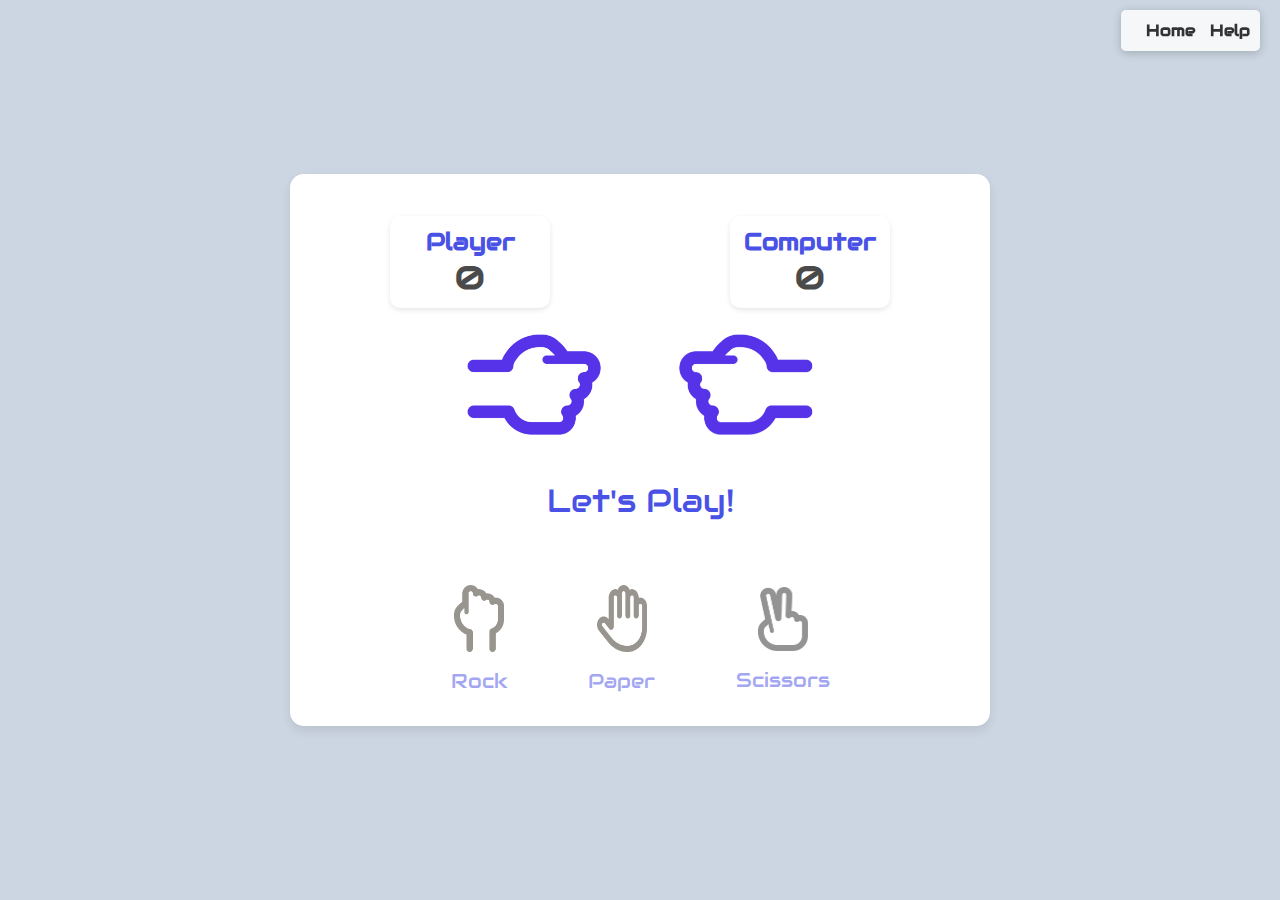
<file: index.html>
<!DOCTYPE html>
<html lang="en">
<head>
  <meta charset="UTF-8" />
  <meta http-equiv="X-UA-Compatible" content="IE=edge" />
  <meta name="viewport" content="width=device-width, initial-scale=1.0" />
  <title>Rock Paper Scissors</title>
  <link rel="stylesheet" href="style.css" />
</head>
<body>
    <div class="navbar">
        <ul>
            <li><a href="index.html">Home</a></li>
            <li><a href="help.html">Help</a></li>
      
        </ul>
    </div>
  <section class="container" id="gameArea">
    <!-- Result display section -->
    <div class="score">
        <div class="playerScore">
            <h2>Player</h2>
            <p class="p-count count">0</p>
        </div>       
        <div class="computerScore">
            <h2>Computer</h2>
            <p class="c-count count">0</p>
        </div>
    </div>

    <div class="result_field">
        <!-- Container for user and BOT result images -->
        <div class="result_images">
            <span class="user_result">
                <img src="images/rockn.png" alt="User's choice image" />
            </span>
            <span class="bot_result">
                <img src="images/rockn.png" alt="BOT's choice image" />
            </span>
        </div>
        <!-- Display the game result message -->
        <div class="result">Let's Play!</div>
        
    </div>
  
    <!-- Options for user to choose from -->
    <div class="option_images">
        <span class="option_image">
            <img src="images/rocknew.png" alt="Rock image" />
            <p>Rock</p>
        </span>
        <span class="option_image">
            <img src="images/papernew.png" alt="Paper image" />
            <p>Paper</p>
        </span>
        <span class="option_image">
            <img src="images/scissorsnew.png" alt="Scissors image" />
            <p>Scissors</p>
        </span>
    </div>
    <button class="reset-button" style="display: none;">Reset Game</button>
    <audio id="cheerAudio" src="cheer1.mp3"></audio>
    <audio id="loseAudio" src="lose1.mp3"></audio>
 </section>
  <script src="script.js" defer></script>
</body>
</html>
</file>
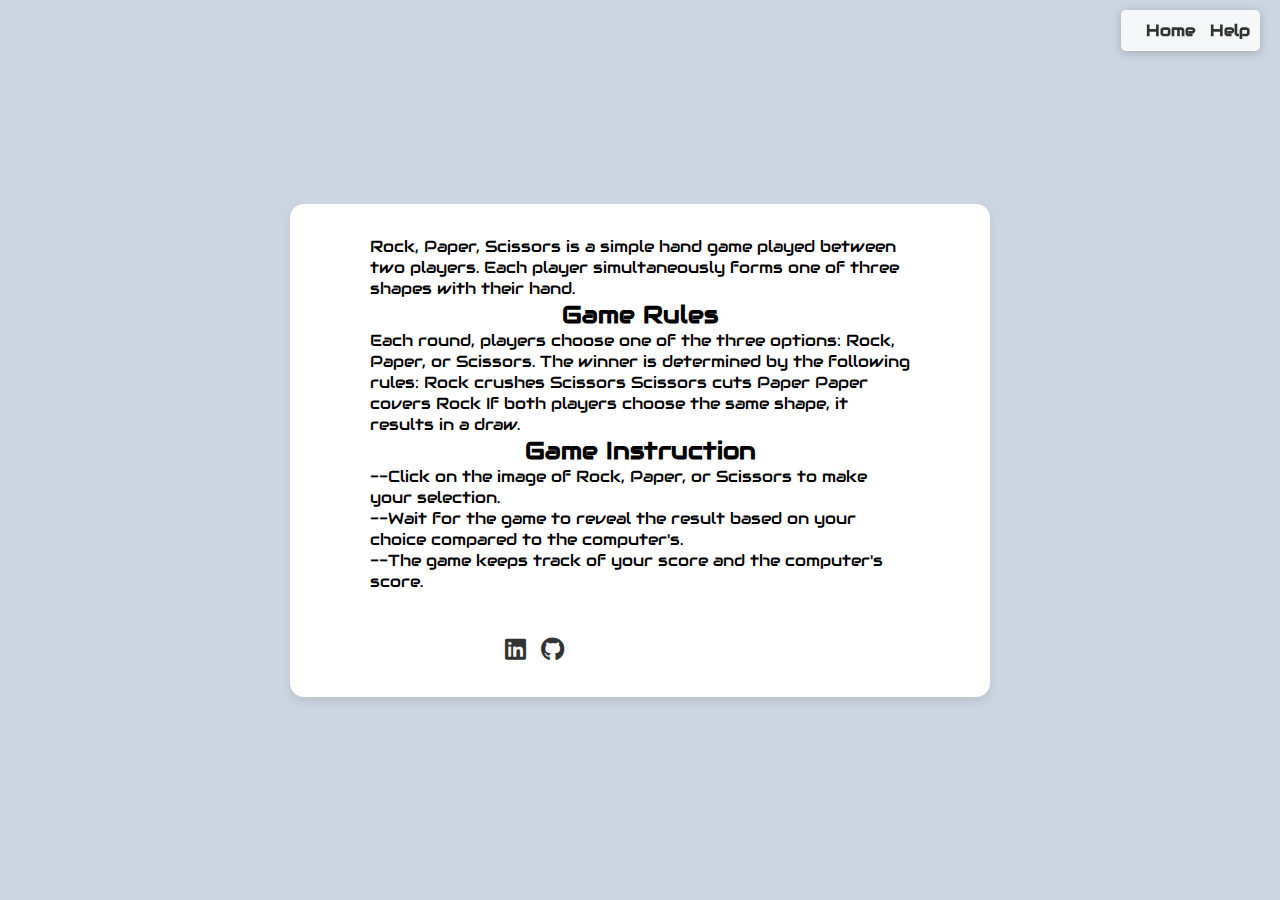
<file: help.html>
<!DOCTYPE html>
<html lang="en">
<head>
  <meta charset="UTF-8" />
  <meta http-equiv="X-UA-Compatible" content="IE=edge" />
  <meta name="viewport" content="width=device-width, initial-scale=1.0" />
  <title>Rock Paper Scissors</title>
  <link rel="stylesheet" href="style.css" />
  <link rel="stylesheet" href="https://cdnjs.cloudflare.com/ajax/libs/font-awesome/6.0.0-beta3/css/all.min.css">
</head>
<body>
    <div class="navbar">
        <ul>
            <li><a href="index.html">Home</a></li>
            <li><a href="help.html">Help</a></li>
           
        </ul>
    </div>
    <section class="container">
        <!-- Result display section -->
        <div class="Overview">
                <p class="over"> Rock, Paper, Scissors is a simple hand game played between two players.
                     Each player simultaneously forms one of three shapes with their hand.</p>

            </div>       
            <div class="game-rules">
                <h2 style="text-align: center;">Game Rules </h2>
                <p>Each round, players choose one of the three options: Rock, Paper, or Scissors.
                    The winner is determined by the following rules:
                    Rock crushes Scissors
                    Scissors cuts Paper
                    Paper covers Rock
                    If both players choose the same shape, it results in a draw.</p>
            </div>
            <div class="game-instructions">
                <h2 style="text-align: center;">Game Instruction</h2>
                <p>--Click on the image of Rock, Paper, or Scissors to make your selection.</p>
                   <p> --Wait for the game to reveal the result based on your choice compared to the computer's.</p>
                    <p>--The game keeps track of your score and the computer's score.</p>
            </div>
        </div>
        <br /><br />
        <div class="social-icons" style="width: 50%; margin: auto;">
                
            <p>
            <a href="https://www.linkedin.com/in/feven-gurju-awgichew-4a944725b/" target="_blank"style="text-align: center; align: center;">
                <i class="fab fa-linkedin"></i>
            </a>
            </p>
            <a href="https://github.com/Feven-Awgichew" target="_blank" style="text-align: center;">
                <i class="fab fa-github"></i>
            </a>

        </div>
        </section>
        </body>
        </html>
</file>
<file: style.css>
/* Import Google font - Audiowide */
@import url('https://fonts.googleapis.com/css2?family=Audiowide&display=swap');

* {
  margin: 0;
  padding: 0;
  box-sizing: border-box;
  font-family: "Audiowide", sans-serif;
}

body {
  height: 100vh;
  display: flex;
  padding: 15px;
  align-items: center;
  justify-content: center;
  background: #cbd6e2;
}

.container {
  display: flex;
  flex-direction: column;
  max-width: 700px;
  width: 100%;
  padding: 2rem 5rem;
  border-radius: 14px;
  background: #fff;
  box-shadow: 0 5px 10px rgba(45, 44, 44, 0.1);
}

.result_images {
  display: flex;
  gap: 7rem;
  justify-content: center;
}

.container.start .user_result {
  transform-origin: left;
  animation: userShake 0.7s ease infinite;
}

@keyframes userShake {
  50% {
    transform: rotate(10deg);
  }
}

.container.start .bot_result {
  transform-origin: right;
  animation: botShake 0.7s ease infinite;
}

@keyframes botShake {
  50% {
    transform: rotate(-10deg);
  }
}

.result_images img {
  width: 100px;
}

.user_result img {
  transform: rotate(90deg);
}

.bot_result img {
  transform: rotate(-90deg) rotateY(180deg);
}

.result {
  text-align: center;
  font-size: 2rem;
  color: #4a52e6;
  margin: 1.5rem 0;
}

.option_image img {
  width: 50px;
}
.score
{
  display: flex;
  justify-content: space-between;
  align-items: center;
  
  padding: 10px 20px;

}

.playerScore {
  text-align: center;
  border-radius: 10px;
  padding: 10px;
  width: 160px;
  box-shadow: 0 2px 5px rgba(0, 0, 0, 0.1);
}

.computerScore{
  text-align: center;
  border-radius: 10px;
  padding: 10px;
  width: 160px;
  box-shadow: 0 2px 5px rgba(0, 0, 0, 0.1);
  margin-left: auto; 
}
/* Score titles */
.playerScore h2, .computerScore h2 {
  margin: 0;
  font-size: 1.5rem;
  color:#4a52e6; /* Title color */
}

/* Score counts */
.count {
  font-size: 2rem;
  font-weight: bold;
  color: #4a4a4a; /* Count color */
}


/* Moves left display */
.movesleft {
  font-size: 1.2rem;
  margin-top: 10px;
  text-align: center;
  color: #4a4a4a; /* Moves left color */
}
/* Reset button styles */
.reset-button {
  display: none; /* Initially hidden */
  padding: 10px 20px;
  border: none;
  border-radius: 5px;
  background-color: #6168ed;
  color: white;
  font-size: 1.2rem;
  cursor: pointer;
  margin-top: 20px;
  transition: background-color 0.3s ease;
}

/* Reset button hover effect */
.reset-button:hover {
  background-color: #4a52e6; 
}



.option_images {
  display: flex;
  width: 100%;
  align-items: center;
  margin-top: 2.5rem;
  justify-content: space-evenly;
}

.container.start .option_images {
  pointer-events: none;
}

.option_image {
  display: flex;
  flex-direction: column;
  align-items: center;
  opacity: 0.5;
  cursor: pointer;
  transition: opacity 0.3s ease;
}

.option_image:hover {
  opacity: 1;
}

.option_image.active {
  opacity: 1;
}

.option_image img {
  pointer-events: none;
}

.option_image p {
  color: #4a52e6;
  font-size: 1.235rem;
  margin-top: 1rem;
  pointer-events: none;
}

@keyframes pop {
  0% {
    transform: translateX(-50%) scale(0);
    opacity: 1;
  }
  50% {
    transform: translateX(-50%) scale(1.2);
  }
  100% {
    transform: translateX(-50%) scale(0);
    opacity: 0;
  }
}


/* Responsive media query code for small devices */
@media (max-width: 500px) {
  .option_images {
    justify-content: space-between;
  }

  .option_image img {
    width: 40px;
  }
}


.navbar {
  position: fixed;
  top: 10px; /* Distance from the top */
  right: 20px; /* Distance from the right */
  background-color: rgba(255, 255, 255, 0.8); /* Semi-transparent background */
  border-radius: 5px; /* Rounded corners */
  box-shadow: 0 2px 10px rgba(0, 0, 0, 0.2); /* Shadow effect */
  z-index: 1000; /* Ensure it's above other content */
}

.navbar ul {
  list-style-type: none; /* Remove bullet points */
  margin: 0; /* Remove default margin */
  padding: 10px; /* Padding inside the navbar */
  display: flex; /* Flexbox for horizontal alignment */
}

.navbar li {
  margin-left: 15px; /* Space between links */
}

.navbar a {
  text-decoration: none; /* Remove underline */
  color: #333; /* Text color */
  font-weight: bold; /* Bold text */
}

.navbar a:hover {
  color: #4a52e6; /* Change color on hover */
}

.social-icons {
  display: flex;
  gap: 15px; /* Space between icons */

}

.social-icons a {
  color: #333; /* Icon color */
  font-size: 24px; /* Icon size */
  text-decoration: none; /* Remove underline */
}

.social-icons a:hover {
  color: #4a52e6; /* Change color on hover */
}


@keyframes fall {
  from {
      transform: translateY(-100%);
      opacity: 1;
  }
  to {
      transform: translateY(0);
      opacity: 0;
  }
}
</file>
